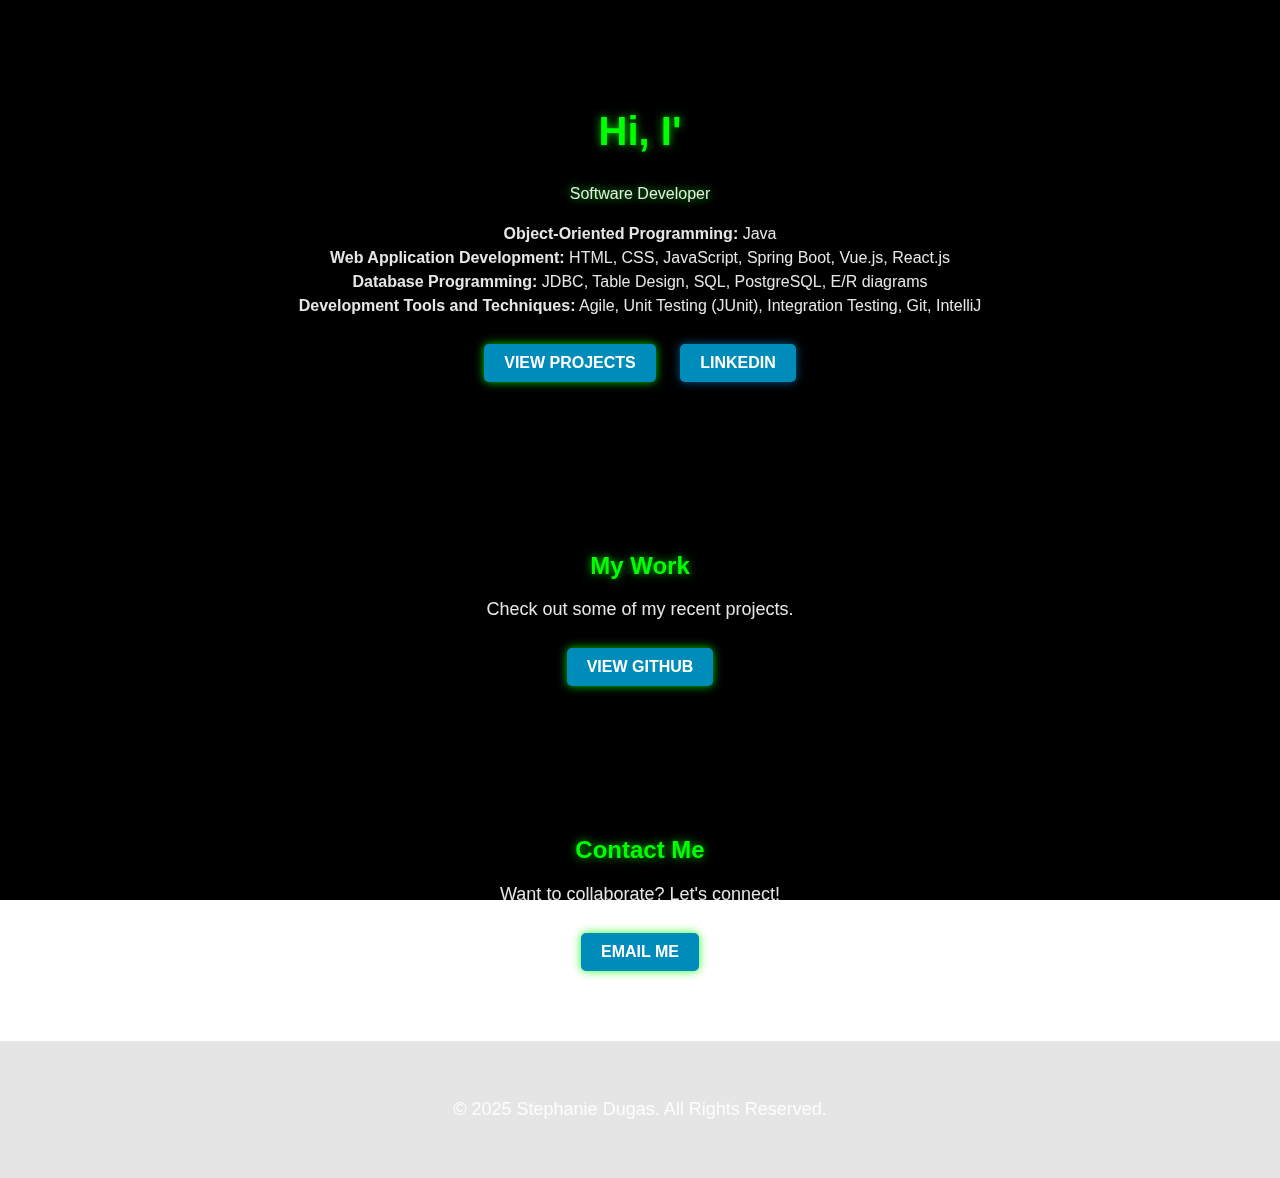
<file: index.html>
<!DOCTYPE html>
<html lang="en">
<head>
    <meta charset="UTF-8">
    <meta name="viewport" content="width=device-width, initial-scale=1.0">
    <title>Stephanie Dugas - Portfolio</title>
    <link rel="stylesheet" href="style.css">
</head>
<body>

    <!-- Matrix Background -->
    <canvas id="matrix"></canvas>
    
    <!-- Semi-Transparent Overlay for Readability -->
    <div class="overlay"></div>

    <!-- Main Hero Section -->
    <header class="hero">
        <h1 class="glow-text">Hi, I'm Stephanie Dugas</h1>
        <p class="glow-text">Software Developer</p>
        <p class="skills">
            <strong>Object-Oriented Programming:</strong> Java <br>
            <strong>Web Application Development:</strong> HTML, CSS, JavaScript, Spring Boot, Vue.js, React.js <br>
            <strong>Database Programming:</strong> JDBC, Table Design, SQL, PostgreSQL, E/R diagrams <br>
            <strong>Development Tools and Techniques:</strong> Agile, Unit Testing (JUnit), Integration Testing, Git, IntelliJ
        </p>
        <a href="projects.html" class="btn" target="_blank">View Projects</a>
        <a href="https://www.linkedin.com/in/stephanie-dugas" class="btn linkedin-btn" target="_blank">LinkedIn</a>
    </header>

    <!-- Projects Section -->
    <section id="projects">
        <h2 class="glow-text">My Work</h2>
        <p>Check out some of my recent projects.</p>
        <a href="https://github.com/StepDugas" class="btn" target="_blank">View GitHub</a>
    </section>

    <!-- Contact Section -->
    <section id="contact">
        <h2 class="glow-text">Contact Me</h2>
        <p>Want to collaborate? Let's connect!</p>
        <a href="mailto:stepdugas@gmail.com" class="btn">Email Me</a>
    </section>

    <script src="script.js"></script>

    <!-- Footer -->
    <footer>
        <p>© 2025 Stephanie Dugas. All Rights Reserved.</p>
    </footer>
</body>
</html>
</file>
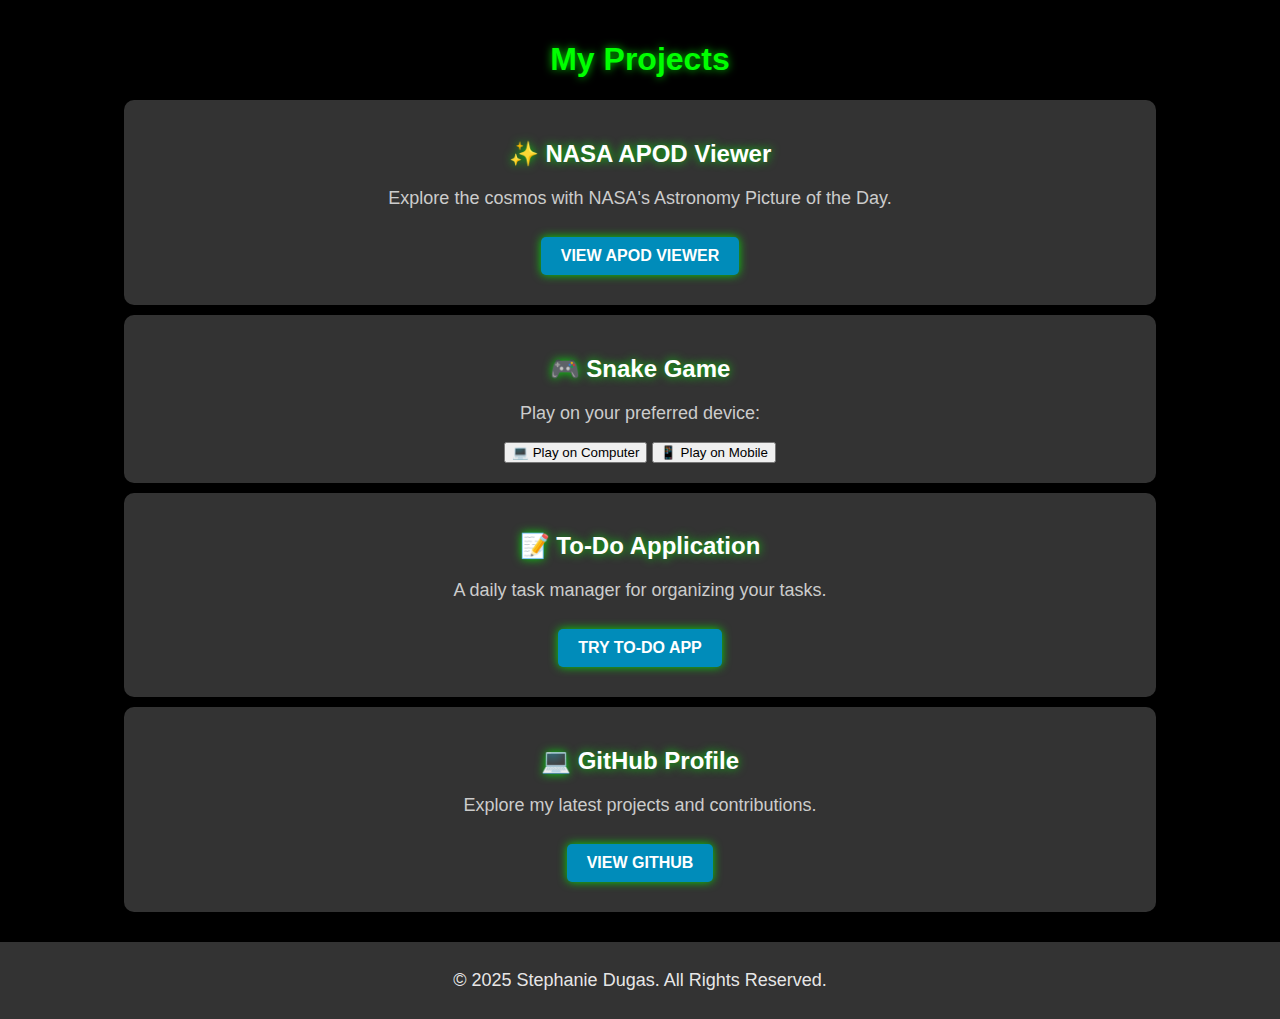
<file: projects.html>
<!DOCTYPE html>
<html lang="en">
<head>
    <meta charset="UTF-8">
    <meta name="viewport" content="width=device-width, initial-scale=1.0">
    <title>My Projects - Stephanie Dugas</title>
    <link rel="stylesheet" href="style.css">
</head>
<body>

    <!-- Projects Page -->
    <section id="projects-page">
        <h1 class="glow-text">My Projects</h1>

        <div class="project">
            <h2>✨ NASA APOD Viewer</h2>
            <p>Explore the cosmos with NASA's Astronomy Picture of the Day.</p>
            <a href="https://stepdugas.github.io/NASA-APOD-Viewer/" target="_blank" class="btn">View APOD Viewer</a>
        </div>
        
        <!-- 
        <div class="project">
            <h2>🌦️ WeatherVue</h2>
            <p>A weather forecast app that provides real-time weather updates and a 5-day forecast.</p>
            <a href="https://stepdugas.github.io/weather-vue/" target="_blank" class="btn">Check the Weather</a>
        </div>
    -->

        <div class="project">
            <h2>🎮 Snake Game</h2>
            <p>Play on your preferred device:</p>
        
            <button onclick="window.location.href='https://stepdugas.github.io/SnakeGame-JS/snake-game-desktop.html'">
                💻 Play on Computer
            </button>
        
            <button onclick="window.location.href='https://stepdugas.github.io/SnakeGame-JS/snake-game-mobile.html'">
                📱 Play on Mobile
            </button>
        </div>

        <div class="project">
            <h2>📝 To-Do Application</h2>
            <p>A daily task manager for organizing your tasks.</p>
            <a href="https://stepdugas.github.io/daily-tasks-web-app/" target="_blank" class="btn">Try To-Do App</a>
        </div>

        <div class="project">
            <h2>💻 GitHub Profile</h2>
            <p>Explore my latest projects and contributions.</p>
            <a href="https://github.com/StepDugas" target="_blank" class="btn">View GitHub</a>
        </div>
    </section>

    <script src="script.js"></script>

    <!-- Footer -->
    <footer id="projects-footer">
        <p>© 2025 Stephanie Dugas. All Rights Reserved.</p>
    </footer>

</body>
</html>
</file>
<file: style.css>
/* General Page Styles */
body {
    margin: 0;
    padding: 0;
    font-family: 'Roboto', sans-serif;
    text-align: center;
    background: black;
    color: white;
}

/* Matrix Background Styling */
canvas {
    position: fixed;
    top: 0;
    left: 0;
    width: 100vw;
    height: 100vh;
    z-index: -1; /* Keeps it behind text */
}

/* Semi-Transparent Overlay */
.overlay {
    position: fixed;
    width: 100%;
    height: 100%;
    background: rgba(0, 0, 0, 0.5); /* Darkens background slightly */
    z-index: -1;
}

/* Text Styling */
h1, h2 {
    color: #00ff00; /* Bright neon green */
    text-shadow: 0px 0px 10px rgba(0, 255, 0, 0.8); /* Glow effect */
}

p {
    font-size: 18px;
    font-weight: 500;
    color: rgba(255, 255, 255, 0.9); /* Slightly off-white */
}

/* Glow Effect for Important Text */
.glow-text {
    text-shadow: 0px 0px 8px rgba(0, 255, 0, 0.8);
}

/* Button Styling */
.btn {
    display: inline-block;
    background: #00ff00; /* Neon green */
    color: black;
    padding: 12px 24px;
    font-size: 18px;
    font-weight: bold;
    text-transform: uppercase;
    border: none;
    border-radius: 5px;
    cursor: pointer;
    transition: all 0.3s ease-in-out;
    box-shadow: 0px 0px 10px rgba(0, 255, 0, 0.8);
    text-decoration: none;
    margin: 10px;
}

.btn:hover {
    background: #008f00; /* Darker green */
    box-shadow: 0px 0px 20px rgba(0, 255, 0, 1);
    transform: scale(1.1);
}

/* LinkedIn Button Styling */
.linkedin-btn {
    background: #0077b5; /* LinkedIn Blue */
    color: white;
    box-shadow: 0px 0px 10px rgba(0, 119, 181, 0.8);
}

.linkedin-btn:hover {
    background: #005582; /* Darker LinkedIn Blue */
    box-shadow: 0px 0px 20px rgba(0, 119, 181, 1);
    transform: scale(1.1);
}

/* Section Spacing */
section {
    padding: 50px;
}
/* Global Styles */
body {
    font-family: 'Roboto', sans-serif;
    background-color: white;
    color: black;
    margin: 0;
    padding: 0;
    text-align: center;
}

h1, h2 {
    font-weight: 700;
}

.container {
    padding: 60px 170px;
}

/* Hero Section */
.hero {
    background: rgba(0, 0, 0, 0.6);
    color: white;
    padding: 80px 0;
}

.hero h1 {
    font-size: 40px;
    line-height: 48px;
}

.hero p {
    font-size: 16px;
    line-height: 24px;
}

.btn {
    display: inline-block;
    background: black;
    color: white;
    padding: 12px 20px;
    border-radius: 8px;
    text-decoration: none;
    margin-top: 20px;
}

/* About Section */
#about .profile-pic {
    width: 100px;
    height: 100px;
    background: rgba(217, 217, 217, 0.5);
    border-radius: 50%;
    margin: 20px auto;
}

.roles {
    display: flex;
    justify-content: center;
    gap: 6px;
}

.badge {
    background: rgba(216, 216, 216, 0.5);
    padding: 4px 8px;
    border-radius: 2px;
    font-size: 12px;
}

/* Key Skills */
#skills {
    padding: 60px;
}

.skills-container {
    display: flex;
    justify-content: center;
    gap: 40px;
}

.skill-card {
    background: rgba(0, 0, 0, 0.05);
    border-radius: 50px;
    padding: 20px;
    width: 120px;
    text-align: center;
}

/* Projects */
#projects {
    padding: 60px;
}

.projects-container {
    display: flex;
    justify-content: center;
    gap: 40px;
}

.project-card {
    background: rgba(216, 216, 216, 0.5);
    padding: 20px;
    border-radius: 6px;
    width: 200px;
}

/* Contact Form */
#contact {
    padding: 60px;
}

form {
    display: flex;
    flex-direction: column;
    align-items: center;
    gap: 20px;
}

input, textarea {
    width: 60%;
    padding: 10px;
    border-radius: 6px;
    border: 1px solid rgba(0, 0, 0, 0.1);
}

/* Initial hidden state */
.hidden {
    opacity: 0;
    transform: translateY(50px);
    transition: opacity 0.6s ease-out, transform 0.6s ease-out;
}

/* Visible state when scrolled into view */
.show {
    opacity: 1;
    transform: translateY(0);
}

.btn {
    display: inline-block;
    background: black;
    color: white;
    padding: 12px 20px;
    border-radius: 8px;
    text-decoration: none;
    transition: transform 0.3s ease, box-shadow 0.3s ease;
}

.btn:hover {
    transform: scale(1.05);
    box-shadow: 0px 4px 10px rgba(0, 0, 0, 0.2);
}

.navbar {
    position: fixed;
    width: 100%;
    top: -70px;
    left: 0;
    background: rgba(0, 0, 0, 0.8);
    color: white;
    padding: 15px;
    text-align: center;
    transition: top 0.3s ease-in-out;
}

.project-card {
    background: rgba(216, 216, 216, 0.5);
    padding: 20px;
    border-radius: 6px;
    width: 200px;
    text-align: center;
    transition: transform 0.3s ease-out, box-shadow 0.3s ease-out;
}

.project-card:hover {
    transform: translateY(-5px);
    box-shadow: 0px 5px 15px rgba(0, 0, 0, 0.2);
}

canvas {
    position: fixed;
    top: 0;
    left: 0;
    width: 100vw;
    height: 100vh;
    z-index: -1; /* Puts it behind content */
    background: black;
}

#projects-page {
    text-align: center;
    padding: 20px;
    background-color: black; /* Change background to black */
    min-height: 100vh;
}

.project {
    background: #333;
    padding: 20px;
    margin: 10px auto;
    width: 80%;
    border-radius: 10px;
    text-align: center;
}

.project h2 {
    color: #fff;
}

.project p {
    color: #ccc;
}

.btn {
    display: inline-block;
    margin-top: 10px;
    padding: 10px 20px;
    background-color: #008CBA;
    color: white;
    font-size: 16px;
    text-decoration: none;
    border-radius: 5px;
    transition: 0.3s;
}

.btn:hover {
    background-color: #005f73;
}

/* Footer */
footer {
    padding: 40px;
    background: rgba(0, 0, 0, 0.1);
}

#projects-footer {
    text-align: center;
    padding: 10px;
    background-color: #333; /* Dark gray background */
    color: white; /* White text */
}
</file>
